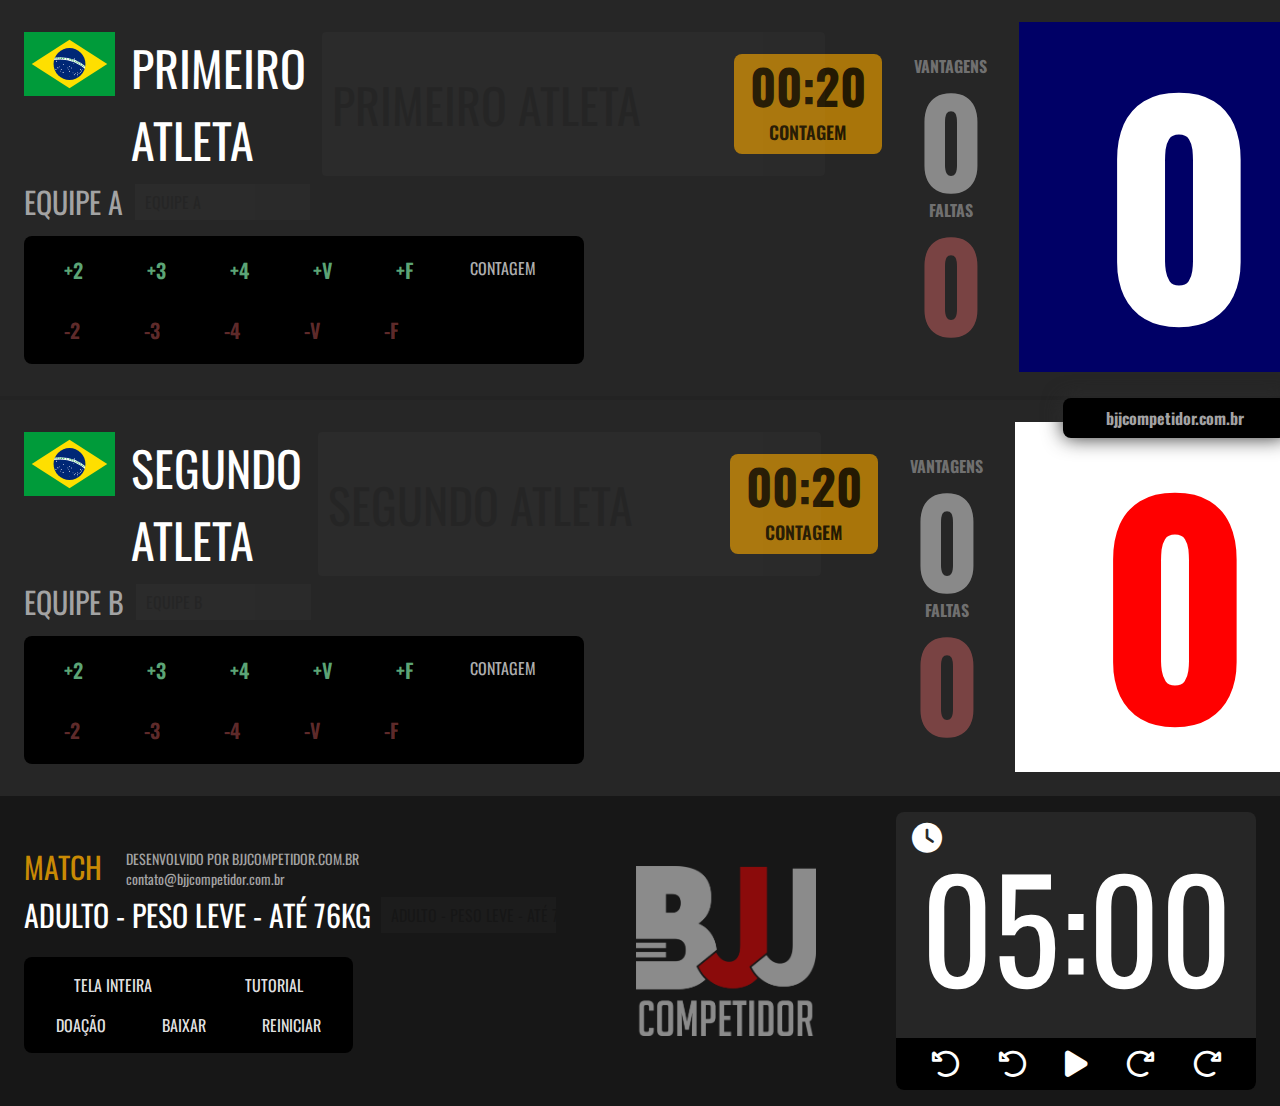
<file: index.html>
<!DOCTYPE html>
<html lang="pt-BR" class="h-full">

<head>
	<meta charset="UTF-8">
	<meta name="viewport" content="width=device-width, initial-scale=1.0">
	<title>BJJ Competidor</title>
	<link rel="preconnect" href="https://fonts.googleapis.com">
	<link rel="preconnect" href="https://fonts.gstatic.com" crossorigin>
	<link href="https://fonts.googleapis.com/css2?family=Oswald:wght@200..700&display=swap" rel="stylesheet">

	<link rel="stylesheet" href="css/fontawesome/all.min.css">
	<!-- Tailwind -->
	<!-- <script src="https://cdn.tailwindcss.com"></script> -->
	<link rel="stylesheet" href="css/style.css">
	<script src="node_modules/alpinejs/dist/cdn.min.js" defer></script>
	<script src="node_modules/sweetalert2/dist/sweetalert2.min.js"></script>
	<link rel="stylesheet" href="node_modules/sweetalert2/dist/sweetalert2.min.css">
</head>

<body class="bg-neutral-800 h-full">

	<main class="grid grid-flow-col grid-cols-12 grid-rows-3 w-full">
		<!-- Lutador 1 -->
		<section
			x-data="{ athleteOne: 0, vantagemUm: 0, faltaUm: 0, athleteOneName: 'Primeiro Atleta', teamOne: 'Equipe A' }"
			class="px-6 flex justify-between border-b-4 border-b-neutral-900/20 items-center select-none">
			<div class="flex flex-col gap-4 py-8">
				<div class="flex flex-col gap-2">
					<div class="flex gap-4">
						<img src="./img/flags/br.svg" class="h-16 w-30 shrink-0 object-cover" alt="">
						<h2 class="uppercase text-white text-[48px]" x-text="athleteOneName"></h2>
						<input class="input rounded text-5xl uppercase" type="text" x-model="athleteOneName">
					</div>
					<div class="flex">
						<h4 class="uppercase text-3xl text-neutral-400" x-text="teamOne"></h4>
						<input class="input flex text-2xl uppercase team" type="text" x-model="teamOne">
					</div>

				</div>
				<div class="bg-black rounded-lg px-6 py-1 w-fit flex gap-4 items-start">
					<div>
						<ul class="flex gap-8">
							<li>
								<input type="radio" id="u0_one" name="plus" class="hidden peer">
								<label for="u0_one" x-on:click="athleteOne += 2"
									class="text-green-300/70 hover:text-green-300  peer-checked:text-green-300 peer-checked:bg-white/10 rounded-full duration-100 text-xl font-semibold p-4 block cursor-pointer">
									+2
								</label>
							</li>
							<li>
								<input type="radio" id="u0_two" name="plus" class="hidden peer">
								<label for="u0_two" x-on:click="athleteOne += 3"
									class="text-green-300/70 hover:text-green-300  peer-checked:text-green-300 peer-checked:bg-white/10 rounded-full duration-100 text-xl font-semibold p-4 block cursor-pointer">
									+3
								</label>
							</li>
							<li>
								<input type="radio" id="u0_tree" name="plus" class="hidden peer">
								<label for="u0_tree" x-on:click="athleteOne += 4"
									class="text-green-300/70 hover:text-green-300 peer-checked:text-green-300 peer-checked:bg-white/10 rounded-full  duration-100 text-xl font-semibold p-4 block cursor-pointer">
									+4
								</label>
							</li>
							<li>
								<input type="radio" id="u0_four" name="plus" class="hidden peer">
								<label for="u0_four" x-on:click="vantagemUm++"
									class="text-green-300/70 hover:text-green-300 peer-checked:text-green-300 peer-checked:bg-white/10 rounded-full  duration-100 text-xl font-semibold p-4 block cursor-pointer">
									+V
								</label>
							</li>
							<li>
								<input type="radio" id="u0_five" name="plus" class="hidden peer">
								<label for="u0_five" x-on:click="faltaUm++"
									class="text-green-300/70 hover:text-green-300 peer-checked:text-green-300 peer-checked:bg-white/10 rounded-full  duration-100 text-xl font-semibold p-4 block cursor-pointer">
									+F
								</label>
							</li>
						</ul>
						<ul class="flex gap-8">
							<li>
								<input type="radio" id="u1_one" name="plus" class="hidden peer">
								<label for="u1_one" x-on:click="athleteOne -= 2"
									class="text-red-400/40 hover:text-red-300  peer-checked:text-red-300 peer-checked:bg-white/10 rounded-full duration-100 text-xl font-semibold p-4 block cursor-pointer">
									-2
								</label>
							</li>
							<li>
								<input type="radio" id="u1_two" name="plus" class="hidden peer">
								<label for="u1_two" x-on:click="athleteOne -= 3"
									class="text-red-400/40 hover:text-red-300  peer-checked:text-red-300 peer-checked:bg-white/10 rounded-full duration-100 text-xl font-semibold p-4 block cursor-pointer">
									-3
								</label>
							</li>
							<li>
								<input type="radio" id="u1_tree" name="plus" class="hidden peer">
								<label for="u1_tree" x-on:click="athleteOne -= 4"
									class="text-red-400/40 hover:text-red-300 peer-checked:text-red-300 peer-checked:bg-white/10 rounded-full  duration-100 text-xl font-semibold p-4 block cursor-pointer">
									-4
								</label>
							</li>
							<li>
								<input type="radio" id="u1_four" name="plus" class="hidden peer">
								<label for="u1_four" x-on:click="vantagemUm--"
									class="text-red-400/40 hover:text-red-300 peer-checked:text-red-300 peer-checked:bg-white/10 rounded-full  duration-100 text-xl font-semibold p-4 block cursor-pointer">
									-V
								</label>
							</li>
							<li>
								<input type="radio" id="u1_five" name="plus" class="hidden peer">
								<label for="u1_five" x-on:click="faltaUm--"
									class="text-red-400/40 hover:text-red-300 peer-checked:text-red-300 peer-checked:bg-white/10 rounded-full  duration-100 text-xl font-semibold p-4 block cursor-pointer">
									-F
								</label>
							</li>
						</ul>
					</div>
					<button class="text-white/70 hover:bg-white/10 duration-100 rounded py-4 px-6"
						id="startStopButton1">CONTAGEM</button>
				</div>
			</div>
			<div class="h-full flex gap-8 flex-initial">
				<div class="py-8">
					<div
						class="flex flex-col gap-2 bg-yellow-600/80 text-black/80 text-center items-center py-2 px-4 rounded-lg">
						<span class="font-bold text-5xl" id="timer1">00:20</span>
						<span class="text-lg font-semibold">CONTAGEM</span>
					</div>
				</div>
				<ul class="flex flex-col py-8 justify-between">
					<li class="flex flex-col items-center justify-around">
						<span class="font-bold text-neutral-400/60 text-base uppercase">Vantagens</span>
						<h1 class="text-[120px] font-bold text-neutral-400/80 leading-[120px]" x-text="vantagemUm"></h1>
					</li>
					<li class="flex flex-col items-center justify-around">
						<span class="font-bold text-neutral-400/60 text-base uppercase">Faltas</span>
						<h1 class="text-[120px] font-bold text-red-400/40 leading-[120px]" x-text="faltaUm"></h1>
					</li>
				</ul>
				<div
					class="h-full bg-bjj-blue shrink-0 w-96 -mr-6 text-green-600 text-[280px] font-bold text-center items-center flex justify-center leading-[350px]">
					<span class="text-white" x-text="athleteOne"></span>
				</div>
			</div>
		</section>
		<!-- Lutador 2 -->
		<section
			x-data="{ athleteTwo: 0, vantagemDois: 0, faltaDois: 0, athleteTwoName: 'Segundo Atleta', teamTwo: 'Equipe B' }"
			class="px-6 flex justify-between items-center select-none">
			<div class="flex flex-col gap-4 py-8">
				<div class="flex flex-col gap-2">
					<div class="flex gap-4">
						<img src="./img/flags/br.svg" class="h-16 w-30 shrink-0 object-cover" alt="">
						<h2 class="uppercase text-white text-[48px]" x-text="athleteTwoName"></h2>
						<input class="input rounded text-5xl uppercase" type="text" x-model="athleteTwoName">
					</div>
					<div class="flex">
						<h4 class="uppercase text-3xl text-neutral-400" x-text="teamTwo"></h4>
						<input class="input flex text-2xl uppercase team" type="text" x-model="teamTwo">
					</div>
				</div>
				<div class="bg-black rounded-lg px-6 py-1 w-fit flex gap-4 items-start">
					<div>
						<ul class="flex gap-8">
							<li>
								<input type="radio" id="u2_one" name="plus_2" class="hidden peer">
								<label for="u2_one" x-on:click="athleteTwo += 2"
									class="text-green-300/70 hover:text-green-300  peer-checked:text-green-300 peer-checked:bg-white/10 rounded-full duration-100 text-xl font-semibold p-4 block cursor-pointer">
									+2
								</label>
							</li>
							<li>
								<input type="radio" id="u2_two" name="plus_2" class="hidden peer">
								<label for="u2_two" x-on:click="athleteTwo += 3"
									class="text-green-300/70 hover:text-green-300  peer-checked:text-green-300 peer-checked:bg-white/10 rounded-full duration-100 text-xl font-semibold p-4 block cursor-pointer">
									+3
								</label>
							</li>
							<li>
								<input type="radio" id="u2_tree" name="plus_2" class="hidden peer">
								<label for="u2_tree" x-on:click="athleteTwo += 4"
									class="text-green-300/70 hover:text-green-300 peer-checked:text-green-300 peer-checked:bg-white/10 rounded-full  duration-100 text-xl font-semibold p-4 block cursor-pointer">
									+4
								</label>
							</li>
							<li>
								<input type="radio" id="u2_four" name="plus_2" class="hidden peer">
								<label for="u2_four" x-on:click="vantagemDois++"
									class="text-green-300/70 hover:text-green-300 peer-checked:text-green-300 peer-checked:bg-white/10 rounded-full  duration-100 text-xl font-semibold p-4 block cursor-pointer">
									+V
								</label>
							</li>
							<li>
								<input type="radio" id="u2_five" name="plus_2" class="hidden peer">
								<label for="u0_five" x-on:click="faltaDois++"
									class="text-green-300/70 hover:text-green-300 peer-checked:text-green-300 peer-checked:bg-white/10 rounded-full  duration-100 text-xl font-semibold p-4 block cursor-pointer">
									+F
								</label>
							</li>
						</ul>
						<ul class="flex gap-8">
							<li>
								<input type="radio" id="u3_one" name="plus_2" class="hidden peer">
								<label for="u3_one" x-on:click="athleteTwo -= 2"
									class="text-red-400/40 hover:text-red-300  peer-checked:text-red-300 peer-checked:bg-white/10 rounded-full duration-100 text-xl font-semibold p-4 block cursor-pointer">
									-2
								</label>
							</li>
							<li>
								<input type="radio" id="u3_two" name="plus_2" class="hidden peer">
								<label for="u3_two" x-on:click="athleteTwo -= 3"
									class="text-red-400/40 hover:text-red-300  peer-checked:text-red-300 peer-checked:bg-white/10 rounded-full duration-100 text-xl font-semibold p-4 block cursor-pointer">
									-3
								</label>
							</li>
							<li>
								<input type="radio" id="u3_tree" name="plus_2" class="hidden peer">
								<label for="u3_tree" x-on:click="athleteTwo -= 4"
									class="text-red-400/40 hover:text-red-300 peer-checked:text-red-300 peer-checked:bg-white/10 rounded-full  duration-100 text-xl font-semibold p-4 block cursor-pointer">
									-4
								</label>
							</li>
							<li>
								<input type="radio" id="u3_four" name="plus_2" class="hidden peer">
								<label for="u3_four" x-on:click="vantagemDois--"
									class="text-red-400/40 hover:text-red-300 peer-checked:text-red-300 peer-checked:bg-white/10 rounded-full  duration-100 text-xl font-semibold p-4 block cursor-pointer">
									-V
								</label>
							</li>
							<li>
								<input type="radio" id="u3_five" name="plus_2" class="hidden peer">
								<label for="u1_five" x-on:click="faltaDois--"
									class="text-red-400/40 hover:text-red-300 peer-checked:text-red-300 peer-checked:bg-white/10 rounded-full  duration-100 text-xl font-semibold p-4 block cursor-pointer">
									-F
								</label>
							</li>
						</ul>
					</div>
					<button class="text-white/70 hover:bg-white/10 duration-100 rounded py-4 px-6"
						id="startStopButton2">CONTAGEM</button>
				</div>
			</div>
			<div class="h-full flex gap-8">
				<div class="py-8">
					<div
						class="flex flex-col gap-2 bg-yellow-600/80 text-black/80 text-center items-center py-2 px-4 rounded-lg">
						<span class="font-bold text-5xl" id="timer2">00:20</span>
						<span class="text-lg font-semibold">CONTAGEM</span>
					</div>
				</div>
				<ul class="flex flex-col py-8 justify-between">
					<li class="flex flex-col items-center justify-around">
						<span class="font-bold text-neutral-400/60 text-base uppercase">Vantagens</span>
						<h1 class="text-[120px] font-bold text-neutral-400/80 leading-[120px]" x-text="vantagemDois">
						</h1>
					</li>
					<li class="flex flex-col items-center justify-around">
						<span class="font-bold text-neutral-400/60 text-base uppercase">Faltas</span>
						<h1 class="text-[120px] font-bold text-red-400/40 leading-[120px]" x-text="faltaDois"></h1>
					</li>
				</ul>
				<div class="relative w-96 h-full -mr-6">

					<div
						class="bg-black absolute -top-6 left-1/2 -translate-x-1/2 shadow-[0_0_20px_#2d2d2d] text-neutral-400 w-56 font-bold text-center rounded-lg py-2 px-4">
						bjjcompetidor.com.br
					</div>

					<div
						class="bg-gray h-full shrink-0 w-full text-white/90 text-[280px] font-bold text-center items-center flex justify-center leading-[350px]">
						<span class="text-red-600" x-text="athleteTwo"></span>
					</div>
				</div>
			</div>
		</section>

		<!-- time -->
		<footer class="bg-neutral-900 py-4 px-6 flex justify-between items-center">
			<!-- LEFT -->

			<div class="flex flex-col gap-4" x-data="{ category: 'ADULTO - PESO LEVE - ATÉ 76kg'}">
				<div>
					<div class="flex flex-row gap-6">
						<h4 class="text-yellow-600 text-3xl">MATCH</h4>
						<div class="text-neutral-400 flex flex-col text-sm">
							<span>DESENVOLVIDO POR BJJCOMPETIDOR.COM.BR</span>
							<span>contato@bjjcompetidor.com.br</span>
						</div>
					</div>
					<div class="flex py-2">
						<h4 class="uppercase text-white text-3xl" x-text="category"></h4>
						<input class="input" type="text" x-model="category" style="margin-left: 10px;">
					</div>
				</div>

				<!-- buttons action -->
				<div class="bg-black rounded-lg px-4 py-2 text-white/90 w-fit text-base">
					<!-- group btn one -->
					<div class="flex justify-around gap-6">
						<button class="py-2 px-4 hover:bg-white/10 rounded uppercase" id="fullscreenButton"
							onclick="toggleFullScreen()">tela inteira</button>
						<button class="py-2 px-4 hover:bg-white/10 rounded uppercase" id="tutorial">tutorial</button>
					</div>
					<!-- group btn two -->
					<div class="flex justify-around gap-6">
						<button class="py-2 px-4 hover:bg-white/10 rounded uppercase" id="pix">doação</button>
						<button class="py-2 px-4 hover:bg-white/10 rounded uppercase"><a href="https://github.com/andrepfdev/placar-bjjcompetidor"
								target="_blank">baixar</a></button>
						<button class="py-2 px-4 hover:bg-white/10 rounded uppercase"
							x-on:click="window.location.reload()">reiniciar</button>
					</div>
				</div>
			</div>

			<div class="">
				<a href="https://bjjcompetidor.com.br" target="_blank">
					<img src="./img/logo-bjjc.png" class="logo">
				</a>
			</div>

			<!-- RIGHT TIME-->
			<div x-data="timer()" class="flex flex-col">
				<div class="bg-neutral-800 rounded-lg" style="width: 40vh;">
					<div class="absolute -mt-8" x-data="{ newTime: false }">
						<button class="relative text-white py-2 px-4" x-on:click="newTime = ! newTime">
							<i class="fa-solid fa-clock text-3xl"></i>
						</button>
						<div class="bg-gray px-8 py-8 rounded flex-initial" x-show="newTime">
							<input class="text-2xl border-b-4" type="number" x-model="inputTime" min="1"
								placeholder="Minutos">
							<button class="btn" x-on:click="setTime(); newTime = false">REDEFINIR</button>
							<!-- <button x-on:click="newTime = ! newTime">
								<i class="fa-solid fa-circle-xmark text-3xl"></i>
							</button> -->
						</div>
					</div>
					<div class="flex justify-center py-2 px-8">
						<h1 x-text="formatTime(remainingTime)" class="text-[140px] text-white"></h1>
					</div>
					<div class="flex justify-around bg-black py-2 px-4 rounded-b-lg">
						<button class="relative text-white">
							<span class="absolute top-1/2 left-1/2 -translate-y-1/2 -translate-x-1/2 text-sm"
								x-on:click="addTime(-30)" x-show="isRunning">30</span>
							<i class="fa-regular fa-rotate-left text-3xl"></i>
						</button>
						<button class="relative text-white">
							<span class="absolute top-1/2 left-1/2 -translate-y-1/2 -translate-x-1/2 text-sm"
								x-on:click="addTime(-10)" x-show="isRunning">10</span>
							<i class="fa-regular fa-rotate-left text-3xl"></i>
						</button>
						<button class="relative text-white" x-on:click="toggleTimer()">
							<i class="fa-solid fa-pause text-3xl" x-show="isRunning"></i>
							<i class="fa-solid fa-play text-3xl" x-show="!isRunning"></i>
						</button>
						<button class="relative text-white">
							<span class="absolute top-1/2 left-1/2 -translate-y-1/2 -translate-x-1/2 text-sm"
								x-on:click="addTime(10)" x-show="isRunning">10</span>
							<i class="fa-regular fa-rotate-right text-3xl"></i>
						</button>
						<button class="relative text-white">
							<span class="absolute top-1/2 left-1/2 -translate-y-1/2 -translate-x-1/2 text-sm"
								x-on:click="addTime(30)" x-show="isRunning">30</span>
							<i class="fa-regular fa-rotate-right text-3xl"></i>
						</button>
					</div>
				</div>
		</footer>
	</main>

	<script src="js/countdown.js"></script>
	<script src="js/app.js"></script>
</body>



</html>
</file>
<file: css/style.css>
/* ! tailwindcss v3.4.3 | MIT License | https://tailwindcss.com */
@tailwind base;
@tailwind components;
@tailwind utilities;

*,
::after,
::before {
    box-sizing: border-box;
    border-width: 0;
    border-style: solid;
    border-color: #e5e7eb
}

::after,
::before {
    --tw-content: ''
}

:host,
html {
    overflow: hidden;
    line-height: 1.5;
    -webkit-text-size-adjust: 100%;
    -moz-tab-size: 4;
    tab-size: 4;
    font-family: ui-sans-serif, system-ui, sans-serif, "Apple Color Emoji", "Segoe UI Emoji", "Segoe UI Symbol", "Noto Color Emoji";
    font-feature-settings: normal;
    font-variation-settings: normal;
    -webkit-tap-highlight-color: transparent
}

body {
    margin: 0;
    line-height: inherit
}

* {
    font-family: "Oswald", sans-serif;
}

.input {
    border: none;
    padding-left: 10px;
    opacity: 0.02;
    /* 50% de opacidade */
}

.logo {
    width: 20vh;
    opacity: 0.5;
}

.team {
    margin-left: 12px;
}

.btn {
    color: #e5e7eb;
    background-color: rgb(51 65 85);
    padding: 10px;
    margin: 10px;
    border-radius: 5px;
}

hr {
    height: 0;
    color: inherit;
    border-top-width: 1px
}

abbr:where([title]) {
    -webkit-text-decoration: underline dotted;
    text-decoration: underline dotted
}

h1,
h2,
h3,
h4,
h5,
h6 {
    font-size: inherit;
    font-weight: inherit
}

a {
    color: inherit;
    text-decoration: inherit
}

b,
strong {
    font-weight: bolder
}

code,
kbd,
pre,
samp {
    font-family: ui-monospace, SFMono-Regular, Menlo, Monaco, Consolas, "Liberation Mono", "Courier New", monospace;
    font-feature-settings: normal;
    font-variation-settings: normal;
    font-size: 1em
}

small {
    font-size: 80%
}

sub,
sup {
    font-size: 75%;
    line-height: 0;
    position: relative;
    vertical-align: baseline
}

sub {
    bottom: -.25em
}

sup {
    top: -.5em
}

table {
    text-indent: 0;
    border-color: inherit;
    border-collapse: collapse
}

button,
input,
optgroup,
select,
textarea {
    font-family: inherit;
    font-feature-settings: inherit;
    font-variation-settings: inherit;
    font-size: 100%;
    font-weight: inherit;
    line-height: inherit;
    letter-spacing: inherit;
    color: inherit;
    margin: 0;
    padding: 0
}

button,
select {
    text-transform: none
}

button,
input:where([type=button]),
input:where([type=reset]),
input:where([type=submit]) {
    -webkit-appearance: button;
    background-color: transparent;
    background-image: none
}

:-moz-focusring {
    outline: auto
}

:-moz-ui-invalid {
    box-shadow: none
}

progress {
    vertical-align: baseline
}

::-webkit-inner-spin-button,
::-webkit-outer-spin-button {
    height: auto
}

[type=search] {
    -webkit-appearance: textfield;
    outline-offset: -2px
}

::-webkit-search-decoration {
    -webkit-appearance: none
}

::-webkit-file-upload-button {
    -webkit-appearance: button;
    font: inherit
}

summary {
    display: list-item
}

blockquote,
dd,
dl,
figure,
h1,
h2,
h3,
h4,
h5,
h6,
hr,
p,
pre {
    margin: 0
}

fieldset {
    margin: 0;
    padding: 0
}

legend {
    padding: 0
}

menu,
ol,
ul {
    list-style: none;
    margin: 0;
    padding: 0
}

dialog {
    padding: 0
}

textarea {
    resize: vertical
}

input::placeholder,
textarea::placeholder {
    opacity: 1;
    color: #9ca3af
}

[role=button],
button {
    cursor: pointer
}

:disabled {
    cursor: default
}

audio,
canvas,
embed,
iframe,
img,
object,
svg,
video {
    display: block;
    vertical-align: middle
}

img,
video {
    max-width: 100%;
    height: auto
}

[hidden] {
    display: none
}

*,
::before,
::after {
    --tw-border-spacing-x: 0;
    --tw-border-spacing-y: 0;
    --tw-translate-x: 0;
    --tw-translate-y: 0;
    --tw-rotate: 0;
    --tw-skew-x: 0;
    --tw-skew-y: 0;
    --tw-scale-x: 1;
    --tw-scale-y: 1;
    --tw-pan-x: ;
    --tw-pan-y: ;
    --tw-pinch-zoom: ;
    --tw-scroll-snap-strictness: proximity;
    --tw-gradient-from-position: ;
    --tw-gradient-via-position: ;
    --tw-gradient-to-position: ;
    --tw-ordinal: ;
    --tw-slashed-zero: ;
    --tw-numeric-figure: ;
    --tw-numeric-spacing: ;
    --tw-numeric-fraction: ;
    --tw-ring-inset: ;
    --tw-ring-offset-width: 0px;
    --tw-ring-offset-color: #fff;
    --tw-ring-color: rgb(59 130 246 / 0.5);
    --tw-ring-offset-shadow: 0 0 #0000;
    --tw-ring-shadow: 0 0 #0000;
    --tw-shadow: 0 0 #0000;
    --tw-shadow-colored: 0 0 #0000;
    --tw-blur: ;
    --tw-brightness: ;
    --tw-contrast: ;
    --tw-grayscale: ;
    --tw-hue-rotate: ;
    --tw-invert: ;
    --tw-saturate: ;
    --tw-sepia: ;
    --tw-drop-shadow: ;
    --tw-backdrop-blur: ;
    --tw-backdrop-brightness: ;
    --tw-backdrop-contrast: ;
    --tw-backdrop-grayscale: ;
    --tw-backdrop-hue-rotate: ;
    --tw-backdrop-invert: ;
    --tw-backdrop-opacity: ;
    --tw-backdrop-saturate: ;
    --tw-backdrop-sepia: ;
    --tw-contain-size: ;
    --tw-contain-layout: ;
    --tw-contain-paint: ;
    --tw-contain-style:
}

::backdrop {
    --tw-border-spacing-x: 0;
    --tw-border-spacing-y: 0;
    --tw-translate-x: 0;
    --tw-translate-y: 0;
    --tw-rotate: 0;
    --tw-skew-x: 0;
    --tw-skew-y: 0;
    --tw-scale-x: 1;
    --tw-scale-y: 1;
    --tw-pan-x: ;
    --tw-pan-y: ;
    --tw-pinch-zoom: ;
    --tw-scroll-snap-strictness: proximity;
    --tw-gradient-from-position: ;
    --tw-gradient-via-position: ;
    --tw-gradient-to-position: ;
    --tw-ordinal: ;
    --tw-slashed-zero: ;
    --tw-numeric-figure: ;
    --tw-numeric-spacing: ;
    --tw-numeric-fraction: ;
    --tw-ring-inset: ;
    --tw-ring-offset-width: 0px;
    --tw-ring-offset-color: #fff;
    --tw-ring-color: rgb(59 130 246 / 0.5);
    --tw-ring-offset-shadow: 0 0 #0000;
    --tw-ring-shadow: 0 0 #0000;
    --tw-shadow: 0 0 #0000;
    --tw-shadow-colored: 0 0 #0000;
    --tw-blur: ;
    --tw-brightness: ;
    --tw-contrast: ;
    --tw-grayscale: ;
    --tw-hue-rotate: ;
    --tw-invert: ;
    --tw-saturate: ;
    --tw-sepia: ;
    --tw-drop-shadow: ;
    --tw-backdrop-blur: ;
    --tw-backdrop-brightness: ;
    --tw-backdrop-contrast: ;
    --tw-backdrop-grayscale: ;
    --tw-backdrop-hue-rotate: ;
    --tw-backdrop-invert: ;
    --tw-backdrop-opacity: ;
    --tw-backdrop-saturate: ;
    --tw-backdrop-sepia: ;
    --tw-contain-size: ;
    --tw-contain-layout: ;
    --tw-contain-paint: ;
    --tw-contain-style:
}

.absolute {
    position: absolute
}

.relative {
    position: relative
}

.-top-6 {
    top: -1.5rem
}

.left-1\/2 {
    left: 50%
}

.top-1\/2 {
    top: 50%
}

.-mr-6 {
    margin-right: -1.5rem
}

.block {
    display: block
}

.flex {
    display: flex
}

.hidden {
    display: none
}

.h-16 {
    height: 4rem
}

.h-full {
    height: 100%
}

.w-56 {
    width: 14rem
}

.w-64 {
    width: 16rem
}

.w-96 {
    width: 20rem
}

.w-100 {
    width: 22rem
}

.w-fit {
    width: -moz-fit-content;
    width: fit-content
}

.w-full {
    width: 100%
}

.shrink-0 {
    flex-shrink: 0
}

.-translate-x-1\/2 {
    --tw-translate-x: -50%;
    transform: translate(var(--tw-translate-x), var(--tw-translate-y)) rotate(var(--tw-rotate)) skewX(var(--tw-skew-x)) skewY(var(--tw-skew-y)) scaleX(var(--tw-scale-x)) scaleY(var(--tw-scale-y))
}

.-translate-y-1\/2 {
    --tw-translate-y: -50%;
    transform: translate(var(--tw-translate-x), var(--tw-translate-y)) rotate(var(--tw-rotate)) skewX(var(--tw-skew-x)) skewY(var(--tw-skew-y)) scaleX(var(--tw-scale-x)) scaleY(var(--tw-scale-y))
}

.cursor-pointer {
    cursor: pointer
}

.select-none {
    -webkit-user-select: none;
    user-select: none
}

.flex-row {
    flex-direction: row
}

.flex-col {
    flex-direction: column
}

.items-start {
    align-items: flex-start
}

.items-center {
    align-items: center
}

.justify-center {
    justify-content: center
}

.justify-between {
    justify-content: space-between
}

.justify-around {
    justify-content: space-around
}

.gap-2 {
    gap: 0.5rem
}

.gap-4 {
    gap: 1rem
}

.gap-6 {
    gap: 1.5rem
}

.gap-8 {
    gap: 2rem
}

.rounded {
    border-radius: 0.25rem
}

.rounded-full {
    border-radius: 9999px
}

.rounded-lg {
    border-radius: 0.5rem
}

.rounded-b-lg {
    border-bottom-right-radius: 0.5rem;
    border-bottom-left-radius: 0.5rem
}

.border-b-4 {
    border-bottom-width: 4px
}

.border-b-neutral-900\/20 {
    border-bottom-color: rgb(23 23 23 / 0.2)
}

.bg-black {
    --tw-bg-opacity: 1;
    background-color: rgb(0 0 0 / var(--tw-bg-opacity))
}

.bg-gray {
    --tw-bg-opacity: 1;
    background-color: rgb(255 255 255 / var(--tw-bg-opacity))
}

.bg-bjj-red {
    --tw-bg-opacity: 1;
    background-color: rgb(255 0 0 / var(--tw-bg-opacity))
}

.bg-bjj-blue {
    --tw-bg-opacity: 1;
    background-color: rgb(0 0 102 / var(--tw-bg-opacity))
}

.bg-red-600 {
    --tw-bg-opacity: 1;
    background-color: rgb(220 38 38 / var(--tw-bg-opacity))
}

.bg-neutral-800 {
    --tw-bg-opacity: 1;
    background-color: rgb(38 38 38 / var(--tw-bg-opacity))
}

.bg-neutral-900 {
    --tw-bg-opacity: 1;
    background-color: rgb(23 23 23 / var(--tw-bg-opacity))
}

.bg-yellow-400 {
    --tw-bg-opacity: 1;
    background-color: rgb(250 204 21 / var(--tw-bg-opacity))
}

.bg-yellow-600\/80 {
    background-color: rgb(202 138 4 / 0.8)
}

.bg-blue {
    --tw-bg-opacity: 1;
    background-color: (#000066ee / var(--tw-bg-opacity))
}

.object-cover {
    object-fit: cover
}

.p-4 {
    padding: 1rem
}

.px-4 {
    padding-left: 1rem;
    padding-right: 1rem
}

.px-6 {
    padding-left: 1.5rem;
    padding-right: 1.5rem
}

.px-8 {
    padding-left: 2rem;
    padding-right: 2rem
}

.py-1 {
    padding-top: 0.25rem;
    padding-bottom: 0.25rem
}

.py-2 {
    padding-top: 0.5rem;
    padding-bottom: 0.5rem
}

.py-4 {
    padding-top: 1rem;
    padding-bottom: 1rem
}

.py-8 {
    padding-top: 2rem;
    padding-bottom: 2rem
}

.text-center {
    text-align: center
}

.text-3xl {
    font-size: 1.875rem;
    line-height: 2.25rem
}

.text-5xl {
    font-size: 3rem;
    line-height: 1
}

.text-\[120px\] {
    font-size: 120px
}

.text-\[140px\] {
    font-size: 140px
}

.text-\[280px\] {
    font-size: 280px
}

.text-\[300px\] {
    font-size: 300px
}

.text-\[48px\] {
    font-size: 48px
}

.text-base {
    font-size: 1rem;
    line-height: 1.5rem
}

.text-lg {
    font-size: 1.125rem;
    line-height: 1.75rem
}

.text-sm {
    font-size: 0.875rem;
    line-height: 1.25rem
}

.text-xl {
    font-size: 1.25rem;
    line-height: 1.75rem
}

.font-bold {
    font-weight: 700
}

.font-semibold {
    font-weight: 600
}

.uppercase {
    text-transform: uppercase
}

.leading-\[120px\] {
    line-height: 120px
}

.leading-\[300px\] {
    line-height: 300px
}

.leading-\[350px\] {
    line-height: 350px
}

.text-black\/80 {
    color: rgb(0 0 0 / 0.8)
}

.text-green-300\/70 {
    color: rgb(134 239 172 / 0.7)
}

.text-green-600 {
    --tw-text-opacity: 1;
    color: rgb(22 163 74 / var(--tw-text-opacity))
}

.text-neutral-400 {
    --tw-text-opacity: 1;
    color: rgb(163 163 163 / var(--tw-text-opacity))
}

.text-neutral-400\/60 {
    color: rgb(163 163 163 / 0.6)
}

.text-neutral-400\/80 {
    color: rgb(163 163 163 / 0.8)
}

.text-red-400\/40 {
    color: rgb(248 113 113 / 0.4)
}

.text-white {
    --tw-text-opacity: 1;
    color: rgb(255 255 255 / var(--tw-text-opacity))
}

.text-white\/70 {
    color: rgb(255 255 255 / 0.7)
}

.text-white\/90 {
    color: rgb(255 255 255 / 0.9)
}

.text-yellow-600 {
    --tw-text-opacity: 1;
    color: rgb(202 138 4 / var(--tw-text-opacity))
}

.text-red-600 {
    --tw-text-opacity: 1;
    color: rgb(255 0 0 / var(--tw-text-opacity))
}

.shadow-\[0_0_20px_\#2d2d2d\] {
    --tw-shadow: 0 0 20px #2d2d2d;
    --tw-shadow-colored: 0 0 20px var(--tw-shadow-color);
    box-shadow: var(--tw-ring-offset-shadow, 0 0 #0000), var(--tw-ring-shadow, 0 0 #0000), var(--tw-shadow)
}

.duration-100 {
    transition-duration: 100ms
}

.hover\:bg-white\/10:hover {
    background-color: rgb(255 255 255 / 0.1)
}

.hover\:text-green-300:hover {
    --tw-text-opacity: 1;
    color: rgb(134 239 172 / var(--tw-text-opacity))
}

.hover\:text-red-300:hover {
    --tw-text-opacity: 1;
    color: rgb(252 165 165 / var(--tw-text-opacity))
}

.peer:checked~.peer-checked\:bg-white\/10 {
    background-color: rgb(255 255 255 / 0.1)
}

.peer:checked~.peer-checked\:text-green-300 {
    --tw-text-opacity: 1;
    color: rgb(134 239 172 / var(--tw-text-opacity))
}

.peer:checked~.peer-checked\:text-red-300 {
    --tw-text-opacity: 1;
    color: rgb(252 165 165 / var(--tw-text-opacity))
}
</file>
